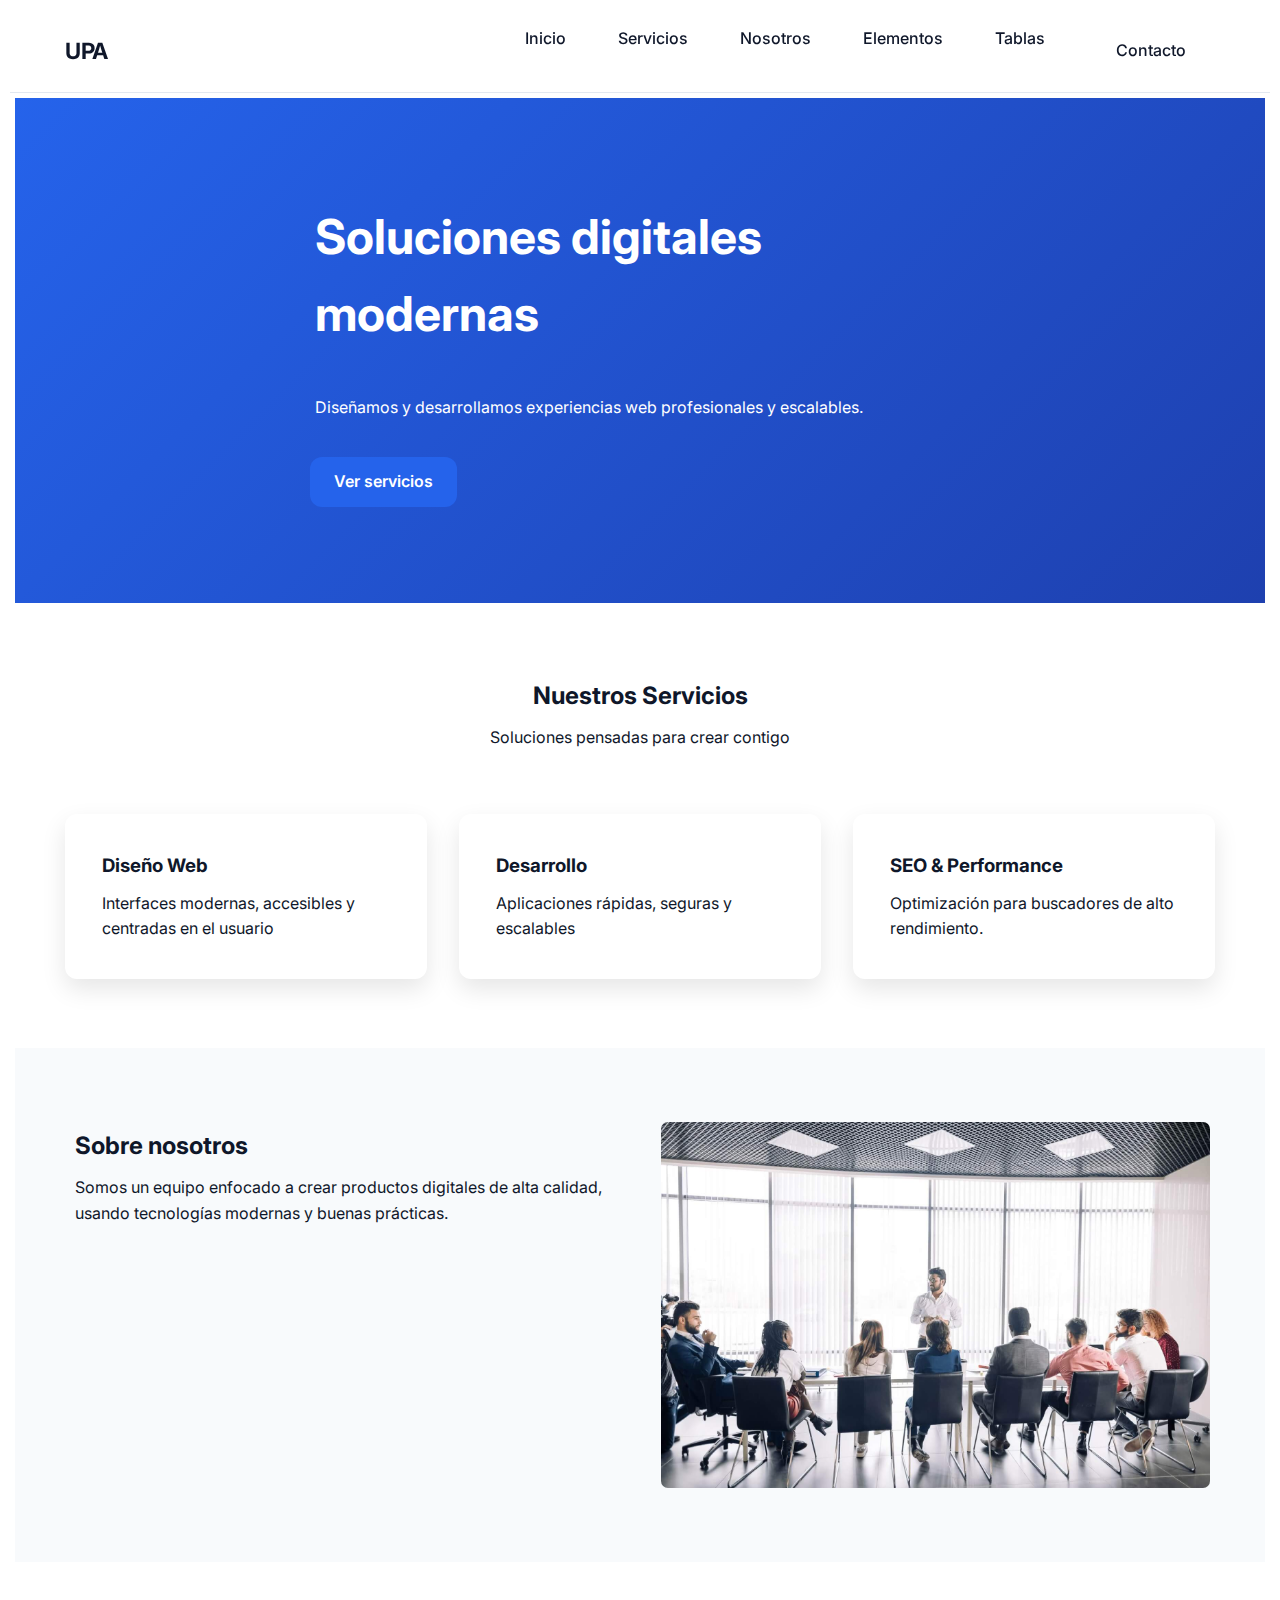
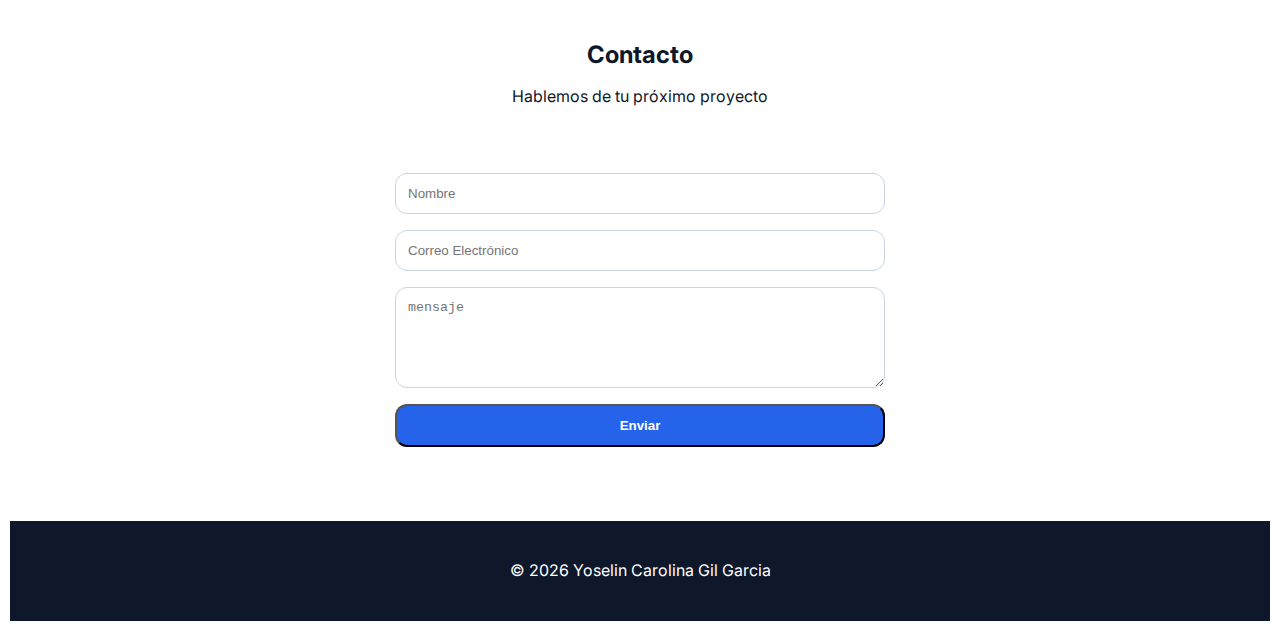
<file: DesarolloU2/index.html>
<!DOCTYPE html>
<html lang="en">
<head>
    <meta charset="UTF-8">
    <meta name="viewport" content="width=device-width, initial-scale=1.0">
    <meta name="description" content="Programación Web - UPA  ISC - ITI"/>
    <title>Desarrollo Web - UPA Yoselin Carolina Gil Garcia ITI </title>

    <link rel="preconnect" href="https://fonts.google.com/">
    <link rel="preconnect" href="https://fonts.gstatic.com/">
    <link href="https://fonts.googleapis.com/css2?family=Inter:wght@400;500;600;700&display=swap" rel="stylesheet">
    <link rel="stylesheet" href="css/main.css">
</head>

<body>
   
    <header class="header">
        <nav class="nav container">

            <a href="index.html" class="logo">UPA</a>
            <button class="nav-toggle" aria-label="Abrir menú">
              <span></span>
              <span></span>
              <span></span>
            </button>
           
            <ul class="nav-menu">

                <li><a href="index.html">Inicio</a></li>
                <li><a href="#servicios">Servicios</a></li>
                <li><a href="#nosotros">Nosotros</a></li>
                <li><a href="elementos.html">Elementos</a></li>
                <li><a href="tablas.html">Tablas</a></li>
                <li> <a href="#contacto" class="btn btn-contacto">Contacto</a></li>


            </ul>
        </nav>
    </header>
    <main>
        <section id="inicio" class="hero">
            <div class="container hero-content">
                <h1>Soluciones digitales modernas</h1>
                <p>
                    Diseñamos y desarrollamos experiencias web profesionales y escalables.
                </p>
                <a href="#servicios" class="btn btn-primary"> Ver servicios</a>
            </div>

        </section>

    <section id="servicios" class="section">
      <div class="container">
        <header class="section-header"> 
         <h2>Nuestros Servicios</h2>
         <p>Soluciones pensadas para crear contigo</p>

        </header>

    <div class="grid">
        <article class="card">
            <h3>Diseño Web</h3>
            <p>Interfaces modernas, accesibles y centradas en el usuario</p>
        </article>

         <article class="card">
            <h3>Desarrollo</h3>
            <p>Aplicaciones rápidas, seguras y escalables</p>
        </article>

         <article class="card">
            <h3>SEO & Performance</h3>
            <p>Optimización para buscadores de alto rendimiento.</p>
        </article>

    </div>
      </div>


    </section>
    <section id="nosotros" class="section section-alt">
        <div class="container">
         <div class="two-columns">
            <div>
                <h2>Sobre nosotros</h2>
                <p>
                    Somos un equipo enfocado a crear productos digitales de alta calidad,
                    usando tecnologías modernas y buenas prácticas.
                </p>
            </div>
               <img src="assets/imagen/about.jpg" alt="Equipo de trabajo -UPA ITI">
         </div>

        </div>

    </section>

    <section id="contacto" class="section">
        <div class="container">
            <header class="section-header"> 
            <h2>Contacto</h2>
            <p>Hablemos de tu próximo proyecto</p>
            </header>
            <form class="form">
                <input type="text" placeholder="Nombre" required>
                <input type="email"  placeholder="Correo Electrónico" required>
                <textarea placeholder="mensaje" rows="5" required></textarea>
                <button type="submit" class="btn btn-primary">Enviar</button>
            </form>
        </div>
    </section>
    </main>

<footer class="footer">
    <div class="container footer-content">
        <p>
            &copy; 2026 Yoselin Carolina Gil Garcia
        </p>
    </div>

</footer>
</body>
</html>
</file>
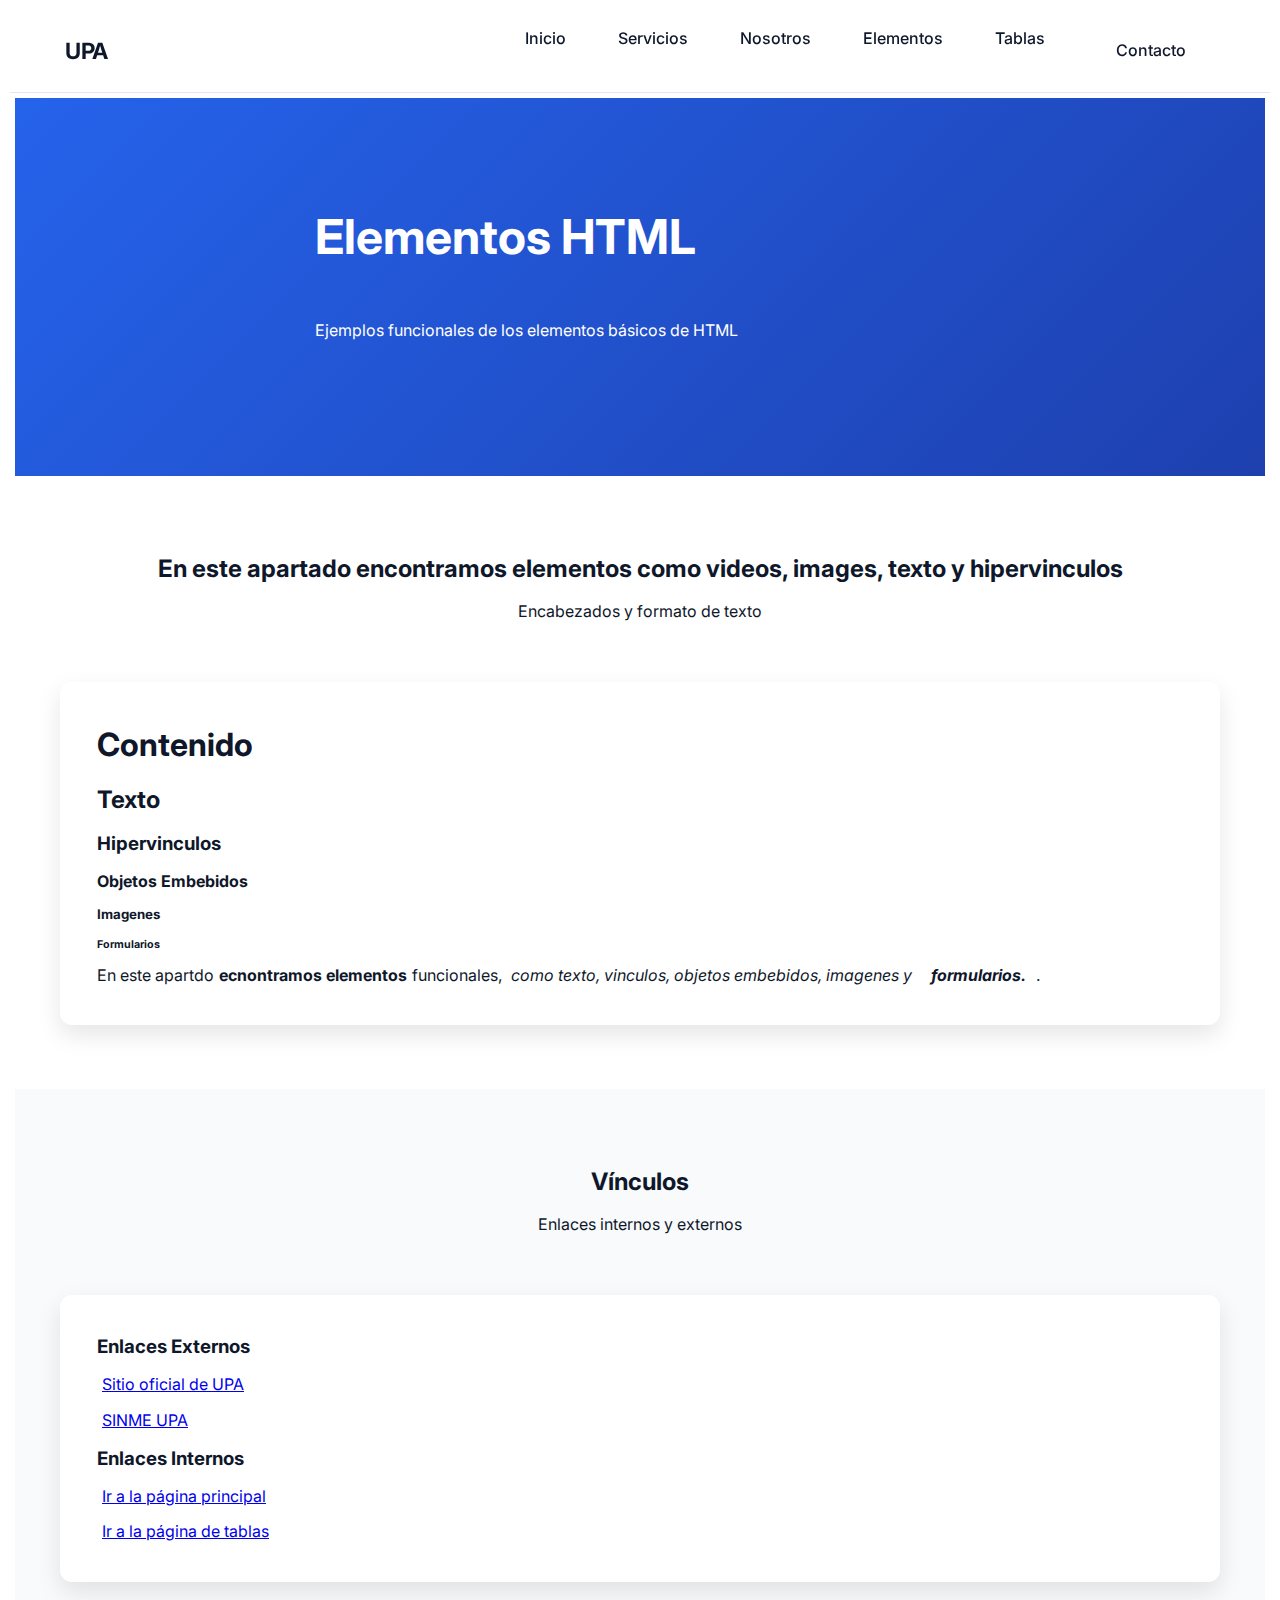
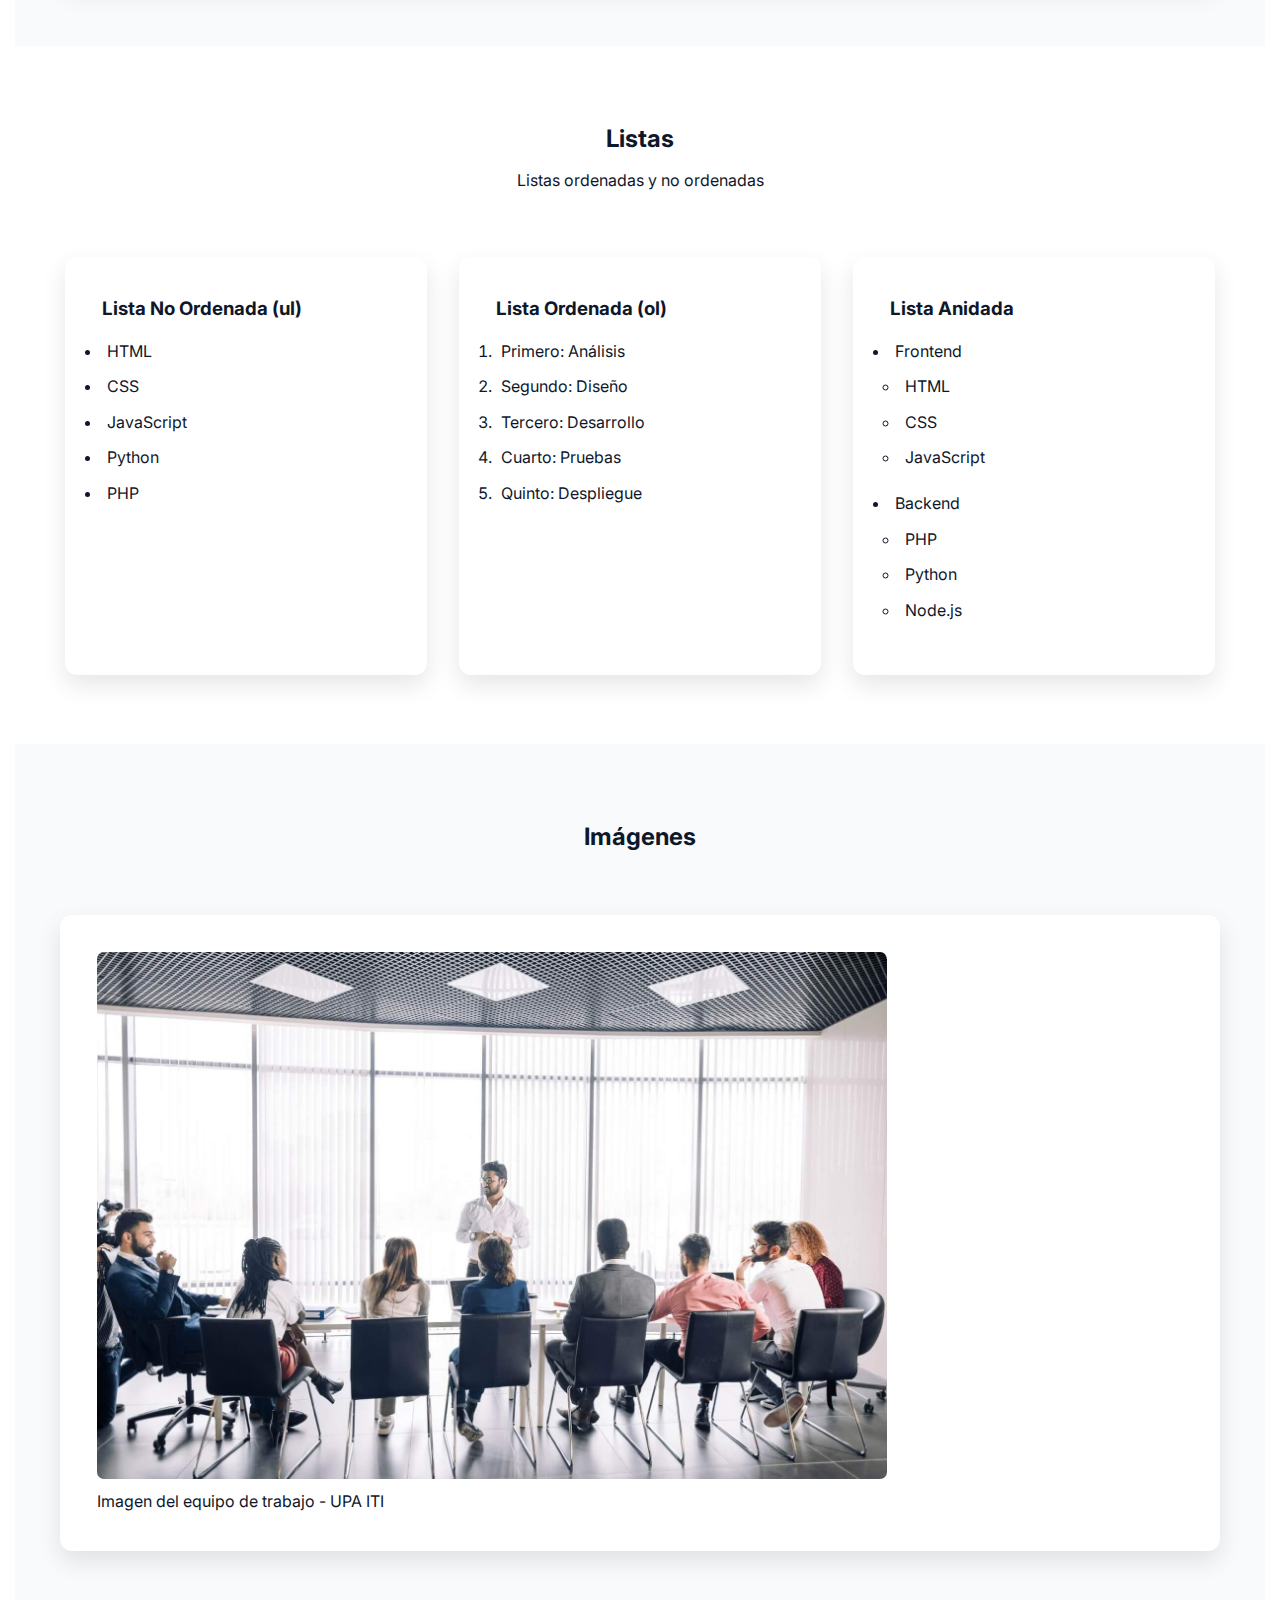
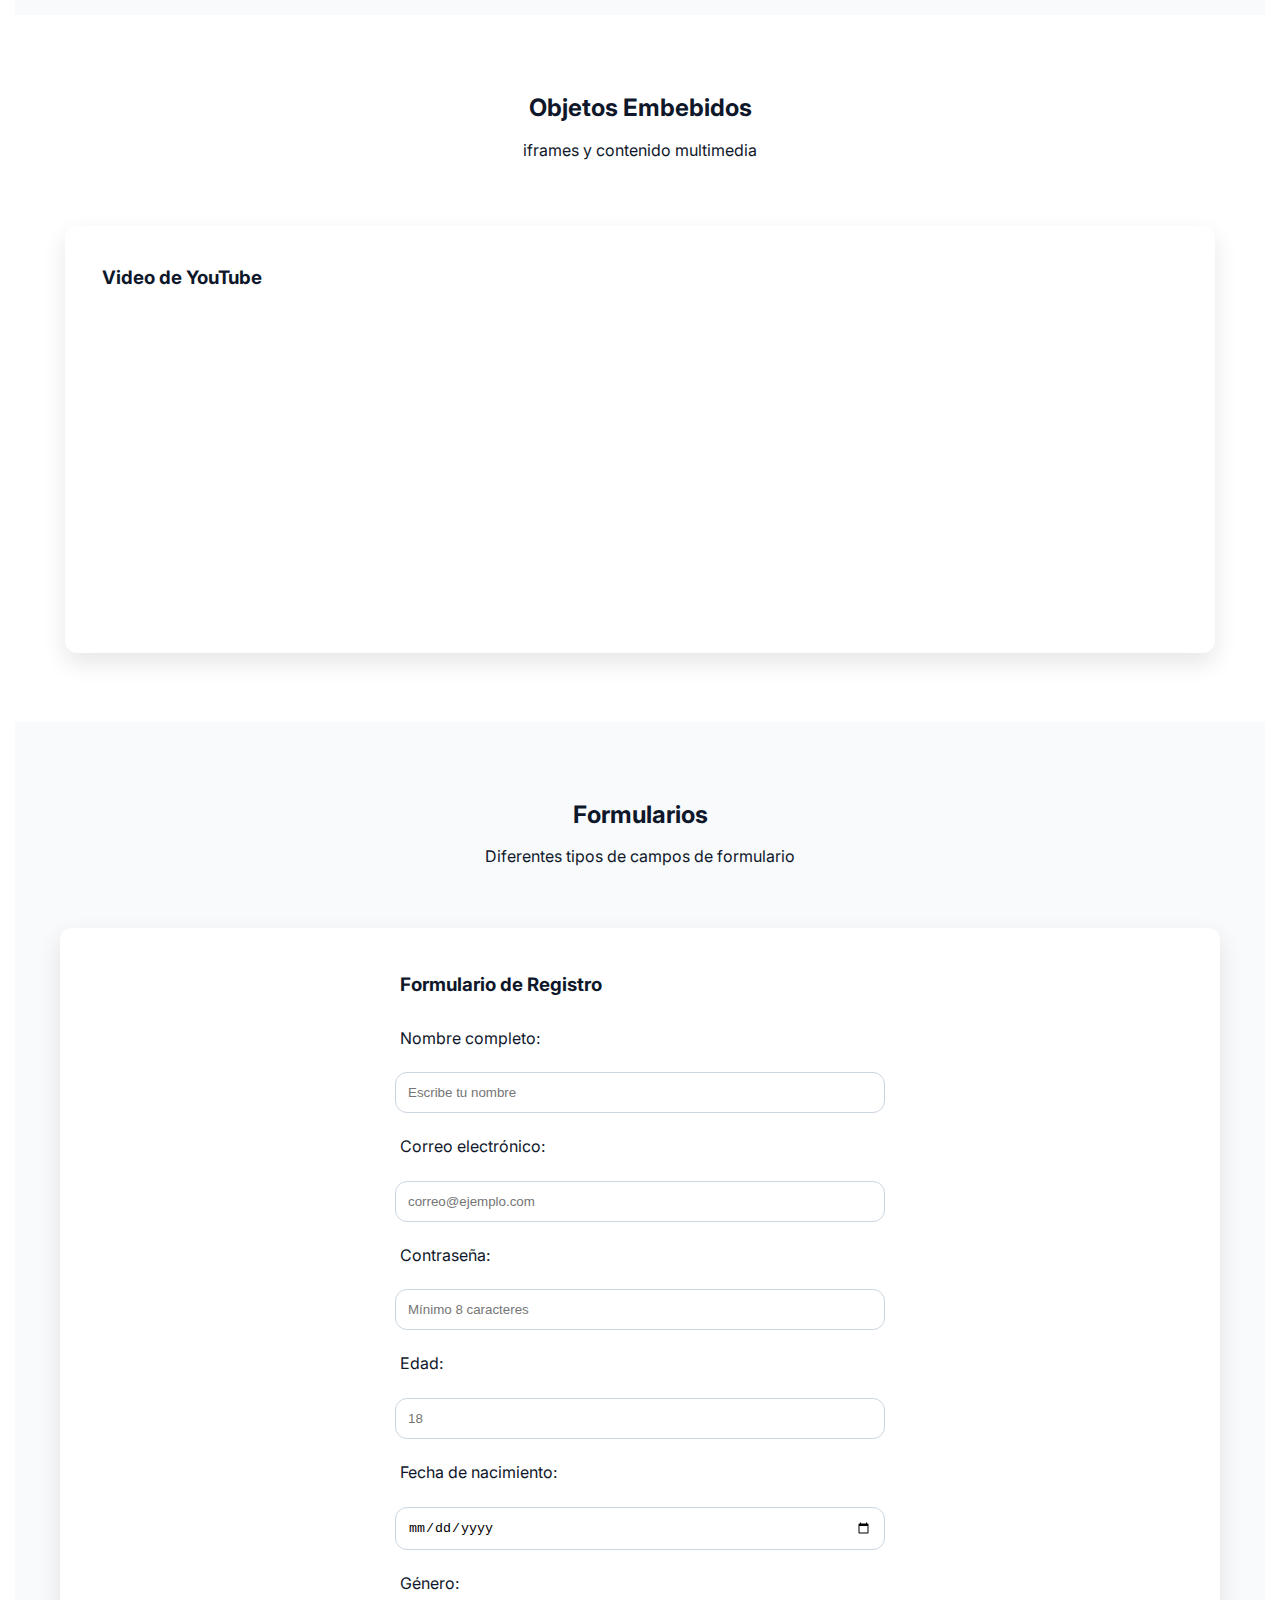
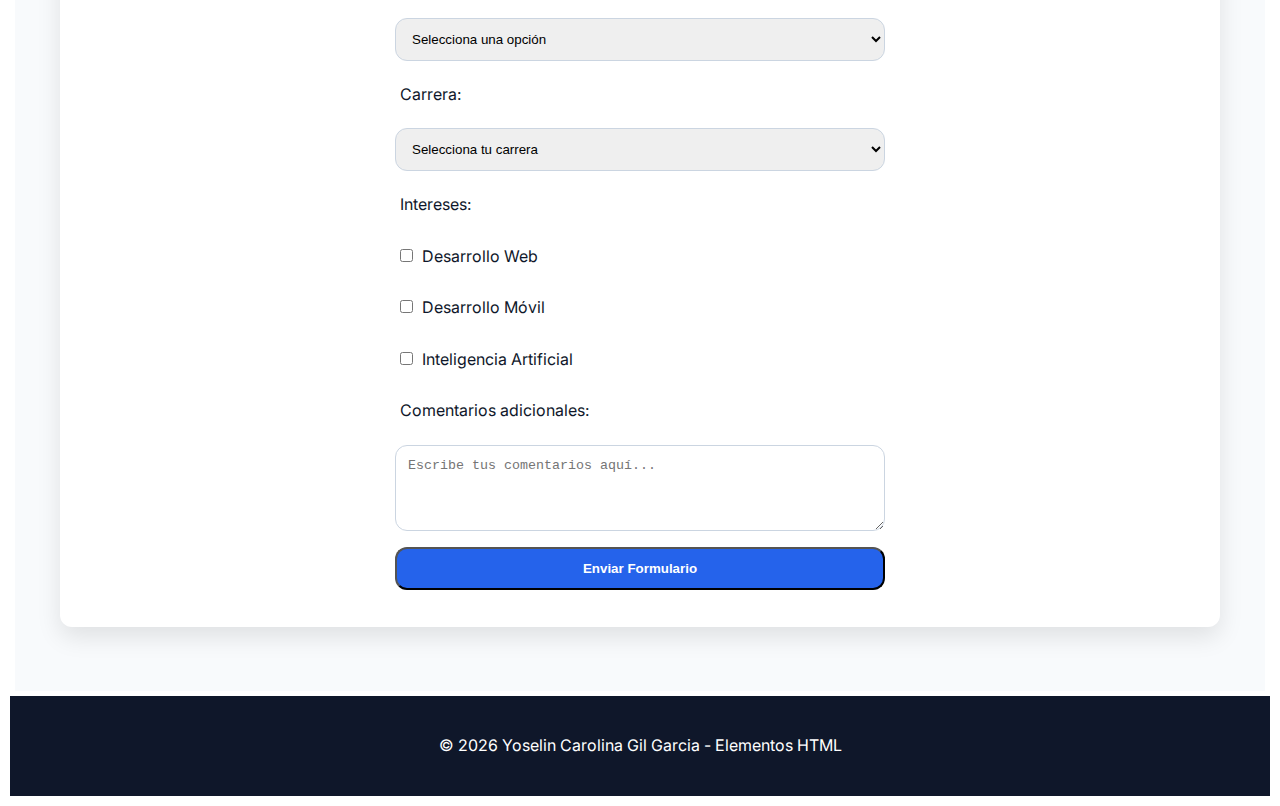
<file: DesarolloU2/elementos.html>
<!DOCTYPE html>
<html lang="en">
<head>
    <meta charset="UTF-8">
    <meta name="viewport" content="width=device-width, initial-scale=1.0">
    <meta name="description" content="Elementos HTML - UPA  ISC - ITI"/>
    <title>Elementos HTML - UPA Yoselin Carolina Gil Garcia ITI</title>

    <link rel="preconnect" href="https://fonts.google.com/">
    <link rel="preconnect" href="https://fonts.gstatic.com/">
    <link href="https://fonts.googleapis.com/css2?family=Inter:wght@400;500;600;700&display=swap" rel="stylesheet">
    <link rel="stylesheet" href="css/main.css">
</head>

<body>
   
    <header class="header">
        <nav class="nav container">

            <a href="index.html" class="logo">UPA</a>
            <button class="nav-toggle" aria-label="Abrir menú">
              <span></span>
              <span></span>
              <span></span>
            </button>
           
            <ul class="nav-menu">

                <li><a href="index.html">Inicio</a></li>
                <li><a href="index.html#servicios">Servicios</a></li>
                <li><a href="index.html#nosotros">Nosotros</a></li>
                <li><a href="elementos.html">Elementos</a></li>
                <li><a href="tablas.html">Tablas</a></li>
                <li>
                    <a href="index.html#contacto" class="btn btn-contacto">Contacto</a></li>

            </ul>
        </nav>
    </header>

    <main>
        <section class="hero">
            <div class="container hero-content">
                <h1>Elementos HTML</h1>
                <p>Ejemplos funcionales de los elementos básicos de HTML</p>
            </div>
        </section>

        <section class="section">
            <div class="container">
                <header class="section-header">
                    <h2>En este apartado encontramos elementos como videos, images, texto y hipervinculos</h2>
                    <p>Encabezados y formato de texto</p>
                </header>

                <div class="card">
                    <h1>Contenido</h1>
                    <h2>Texto</h2>
                    <h3>Hipervinculos</h3>
                    <h4>Objetos Embebidos</h4>
                    <h5>Imagenes</h5>
                    <h6>Formularios</h6>

                    <p>
                        En este apartdo<strong>ecnontramos elementos</strong>funcionales, 
                        <em>como texto, vinculos, objetos embebidos, imagenes y</em>
                        <strong><em>formularios.</em></strong>.
                    </p>
                </div>
            </div>
        </section>

      
        <section class="section section-alt">
            <div class="container">
                <header class="section-header">
                    <h2>Vínculos</h2>
                    <p>Enlaces internos y externos</p>
                </header>

                <div class="card">
                    <h3>Enlaces Externos</h3>
                    <p>
                        <a href="https://www.upatlacomulco.edu.mx" target="_blank">Sitio oficial de UPA</a>
                    </p>

                    <p>
                        <a href="https://sinme.upatlacomulco.edu.mx/" target="_blank">SINME UPA</a>
                    </p>

                    <h3>Enlaces Internos</h3>
                    <p>
                        <a href="index.html">Ir a la página principal</a>
                    </p>
                    <p>
                        <a href="tablas.html">Ir a la página de tablas</a>
                    </p>
                </div>
            </div>
        </section>

        
        <section class="section">
            <div class="container">
                <header class="section-header">
                    <h2>Listas</h2>
                    <p>Listas ordenadas y no ordenadas</p>
                </header>

                <div class="grid">
                    <div class="card">
                        <h3>Lista No Ordenada (ul)</h3>
                        <ul>
                            <li>HTML</li>
                            <li>CSS</li>
                            <li>JavaScript</li>
                            <li>Python</li>
                            <li>PHP</li>
                        </ul>
                    </div>

                    <div class="card">
                        <h3>Lista Ordenada (ol)</h3>
                        <ol>
                            <li>Primero: Análisis</li>
                            <li>Segundo: Diseño</li>
                            <li>Tercero: Desarrollo</li>
                            <li>Cuarto: Pruebas</li>
                            <li>Quinto: Despliegue</li>
                        </ol>
                    </div>

                    <div class="card">
                        <h3>Lista Anidada</h3>
                        <ul>
                            <li>Frontend
                                <ul>
                                    <li>HTML</li>
                                    <li>CSS</li>
                                    <li>JavaScript</li>
                                </ul>
                            </li>
                            <li>Backend
                                <ul>
                                    <li>PHP</li>
                                    <li>Python</li>
                                    <li>Node.js</li>
                                </ul>
                            </li>
                        </ul>
                    </div>
                </div>
            </div>
        </section>

        
        <section class="section section-alt">
            <div class="container">
                <header class="section-header">
                    <h2>Imágenes</h2>
                </header>

                <div class="card">
              
                    <img src="assets/imagen/about.jpg" 
                         alt="Descripción de la imagen - Equipo de trabajo UPA" 
                         title="Equipo de trabajo"
                         width="800">
                    <p>Imagen del equipo de trabajo - UPA ITI
                    </p>
                </div>
            </div>
        </section>

      
        <section class="section">
            <div class="container">
                <header class="section-header">
                    <h2>Objetos Embebidos</h2>
                    <p>iframes y contenido multimedia</p>
                </header>

                <div class="grid">
                    <div class="card">
                        <h3>Video de YouTube </h3>
                        <iframe width="560" height="315" src="https://www.youtube.com/embed/cmep2mdip3k?si=XYZDW-iW8JCTB8fH" 
                        title="Video deYouTube" frameborder="0"
                        allow="accelerometer; autoplay; clipboard-write; encrypted-media; gyroscope; picture-in-picture; web-share" 
                        referrerpolicy="strict-origin-when-cross-origin" allowfullscreen></iframe>
                    </div>
                </div>
            </div>
        </section>

        <section class="section section-alt">
            <div class="container">
                <header class="section-header">
                    <h2>Formularios</h2>
                    <p>Diferentes tipos de campos de formulario</p>
                </header>

                <div class="card">
                    <form class="form">
                        <h3>Formulario de Registro</h3>

                        <label for="nombre">Nombre completo:</label>
                        <input type="text" id="nombre" name="nombre" placeholder="Escribe tu nombre" required>

                        <label for="email">Correo electrónico:</label>
                        <input type="email" id="email" name="email" placeholder="correo@ejemplo.com" required>

                        <label for="password">Contraseña:</label>
                        <input type="password" id="password" name="password" placeholder="Mínimo 8 caracteres" required>

                        <label for="edad">Edad:</label>
                        <input type="number" id="edad" name="edad" min="18" max="100" placeholder="18">

                        <label for="fecha">Fecha de nacimiento:</label>
                        <input type="date" id="fecha" name="fecha">

                        <label for="genero">Género:</label>
                        <select id="genero" name="genero" required>
                            <option value="">Selecciona una opción</option>
                            <option value="masculino">Masculino</option>
                            <option value="femenino">Femenino</option>
                            <option value="otro">Otro</option>
                        </select>

                        <label for="carrera">Carrera:</label>
                        <select id="carrera" name="carrera">
                            <option value="">Selecciona tu carrera</option>
                            <option value="iti">Ingeniería en Tecnologías de la Información</option>
                            <option value="industrial">Ingeniería Industrial</option>
                            <option value="mecatronica">Ingeniería Mecatrónica</option>
                            <option value="software">Ingeniería en Software</option>
                        </select>

                        <label>Intereses:</label>
                        <div>
                            <input type="checkbox" id="web" name="interes" value="web">
                            <label for="web">Desarrollo Web</label>
                        </div>
                        <div>
                            <input type="checkbox" id="movil" name="interes" value="movil">
                            <label for="movil">Desarrollo Móvil</label>
                        </div>
                        <div>
                            <input type="checkbox" id="ia" name="interes" value="ia">
                            <label for="ia">Inteligencia Artificial</label>
                        </div>

                        <label for="comentarios">Comentarios adicionales:</label>
                        <textarea id="comentarios" name="comentarios" rows="4" placeholder="Escribe tus comentarios aquí..."></textarea>

                        <button type="submit" class="btn btn-primary">Enviar Formulario</button>
                        
                    </form>
                </div>
            </div>
        </section>

    </main>

    <footer class="footer">
        <div class="container footer-content">
            <p>
                &copy; 2026 Yoselin Carolina Gil Garcia - Elementos HTML
            </p>
        </div>
    </footer>

</body>
</html>
</file>
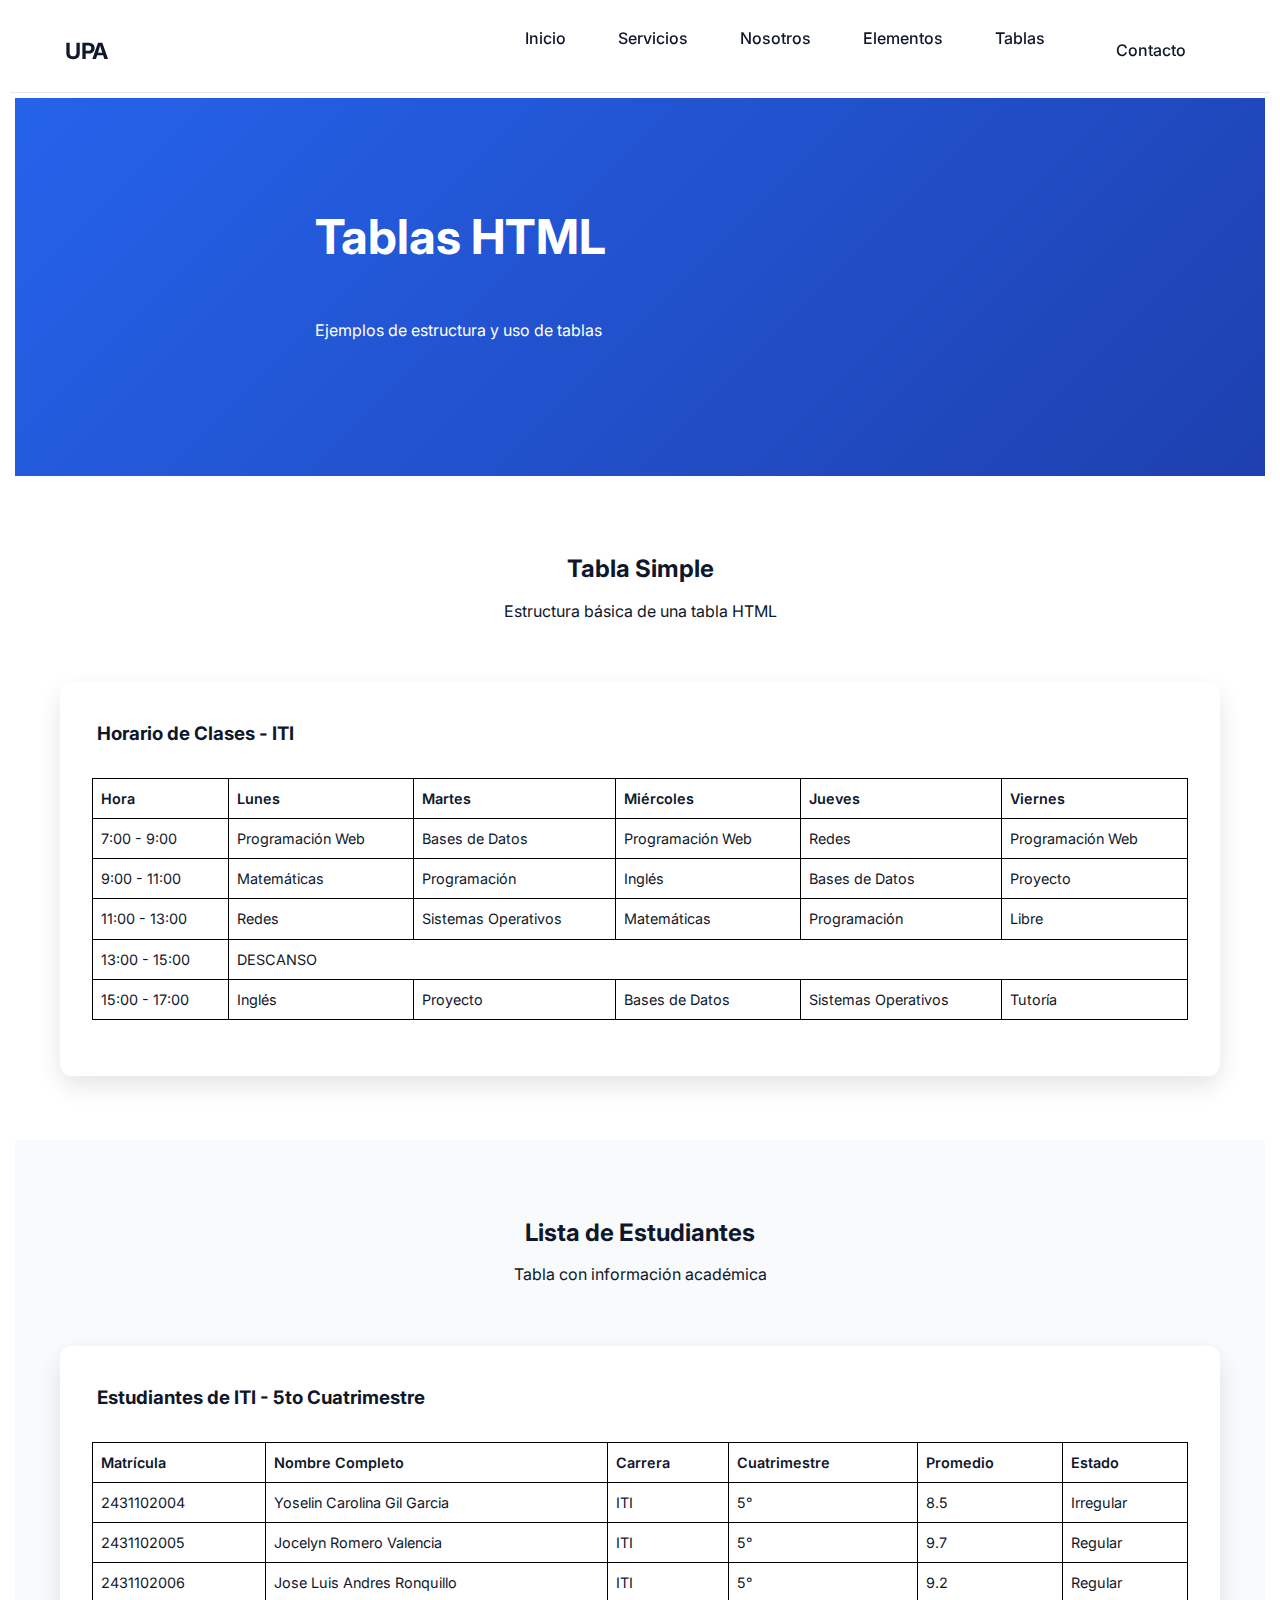
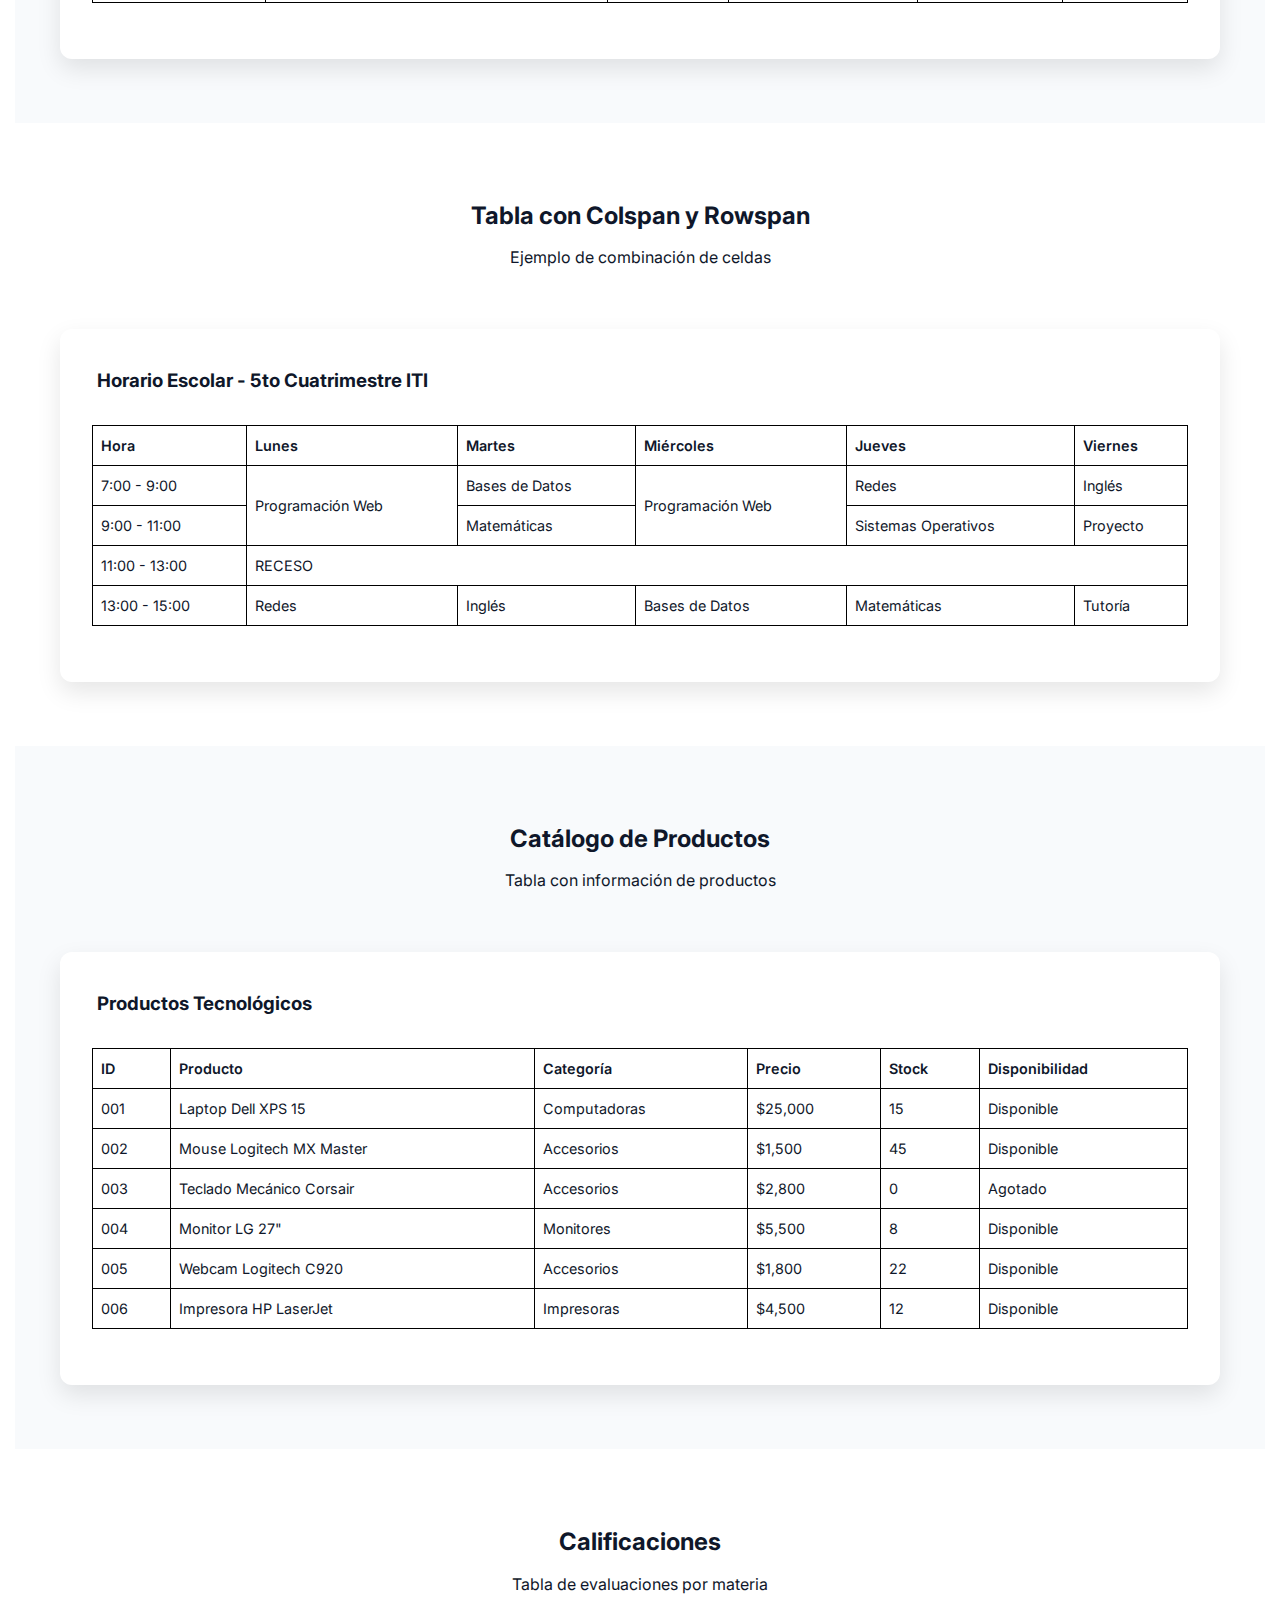
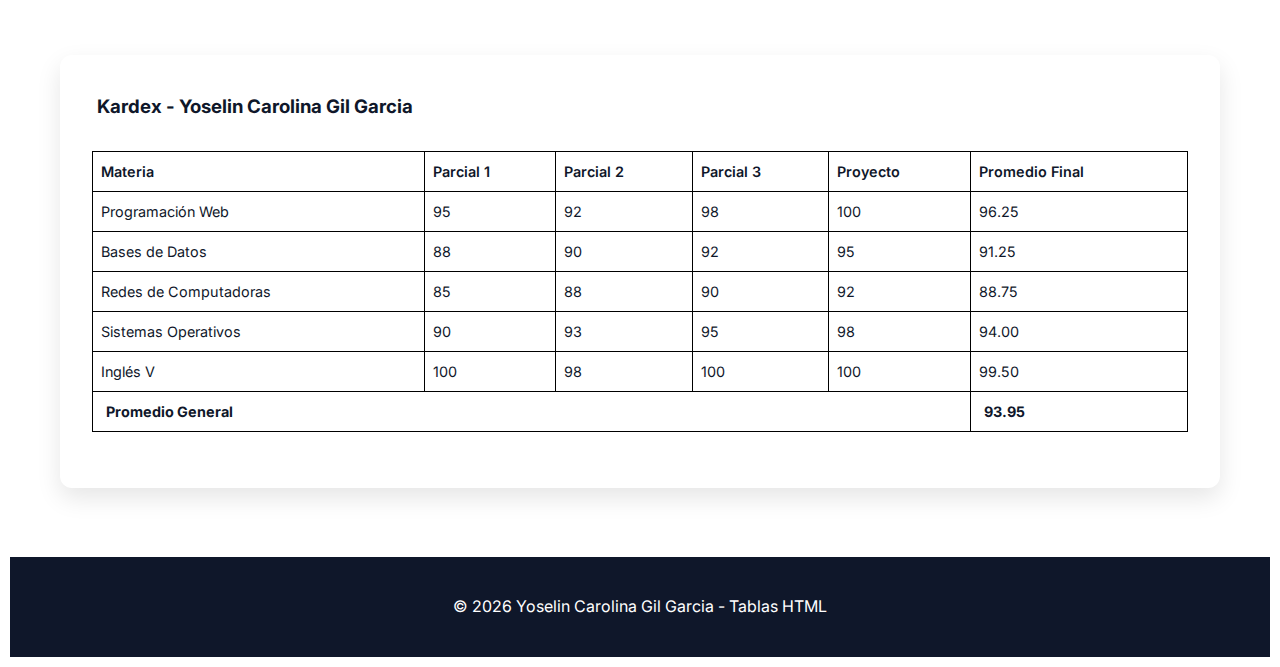
<file: DesarolloU2/tablas.html>
<!DOCTYPE html>
<html lang="en">
<head>
    <meta charset="UTF-8">
    <meta name="viewport" content="width=device-width, initial-scale=1.0">
    <meta name="description" content="Tablas HTML - UPA  ISC - ITI"/>
    <title>Tablas HTML - UPA Yoselin Carolina Gil Garcia ITI</title>

    <link rel="preconnect" href="https://fonts.google.com/">
    <link rel="preconnect" href="https://fonts.gstatic.com/">
    <link href="https://fonts.googleapis.com/css2?family=Inter:wght@400;500;600;700&display=swap" rel="stylesheet">
    <link rel="stylesheet" href="css/main.css">
</head>

<body>
   
    <header class="header">
        <nav class="nav container">

            <a href="index.html" class="logo">UPA</a>
            <button class="nav-toggle" aria-label="Abrir menú">
              <span></span>
              <span></span>
              <span></span>
            </button>
           
            <ul class="nav-menu">

                <li><a href="index.html">Inicio</a></li>
                <li><a href="index.html#servicios">Servicios</a></li>
                <li><a href="index.html#nosotros">Nosotros</a></li>
                <li><a href="elementos.html">Elementos</a></li>
                <li><a href="tablas.html">Tablas</a></li>
                <li>
                    <a href="index.html#contacto" class="btn btn-contacto">Contacto</a></li>

            </ul>
        </nav>
    </header>

    <main>
        <section class="hero">
            <div class="container hero-content">
                <h1>Tablas HTML</h1>
                <p>Ejemplos de estructura y uso de tablas</p>
            </div>
        </section>

   
        <section class="section">
            <div class="container">
                <header class="section-header">
                    <h2>Tabla Simple</h2>
                    <p>Estructura básica de una tabla HTML</p>
                </header>

                <div class="card">
                    <h3>Horario de Clases - ITI</h3>
                    <table class="tabla">
                        <thead>
                            <tr>
                                <th>Hora</th>
                                <th>Lunes</th>
                                <th>Martes</th>
                                <th>Miércoles</th>
                                <th>Jueves</th>
                                <th>Viernes</th>
                            </tr>
                        </thead>
                        <tbody>
                            <tr>
                                <td>7:00 - 9:00</td>
                                <td>Programación Web</td>
                                <td>Bases de Datos</td>
                                <td>Programación Web</td>
                                <td>Redes</td>
                                <td>Programación Web</td>
                            </tr>
                            <tr>
                                <td>9:00 - 11:00</td>
                                <td>Matemáticas</td>
                                <td>Programación</td>
                                <td>Inglés</td>
                                <td>Bases de Datos</td>
                                <td>Proyecto</td>
                            </tr>
                            <tr>
                                <td>11:00 - 13:00</td>
                                <td>Redes</td>
                                <td>Sistemas Operativos</td>
                                <td>Matemáticas</td>
                                <td>Programación</td>
                                <td>Libre</td>
                            </tr>
                            <tr>
                                <td>13:00 - 15:00</td>
                                <td colspan="5">DESCANSO</td>
                            </tr>
                            <tr>
                                <td>15:00 - 17:00</td>
                                <td>Inglés</td>
                                <td>Proyecto</td>
                                <td>Bases de Datos</td>
                                <td>Sistemas Operativos</td>
                                <td>Tutoría</td>
                            </tr>
                        </tbody>
                    </table>
                </div>
            </div>
        </section>

        
        <section class="section section-alt">
            <div class="container">
                <header class="section-header">
                    <h2>Lista de Estudiantes</h2>
                    <p>Tabla con información académica</p>
                </header>

                <div class="card">
                    <h3>Estudiantes de ITI - 5to Cuatrimestre</h3>
                    <table class="tabla">
                        <thead>
                            <tr>
                                <th>Matrícula</th>
                                <th>Nombre Completo</th>
                                <th>Carrera</th>
                                <th>Cuatrimestre</th>
                                <th>Promedio</th>
                                <th>Estado</th>
                            </tr>
                        </thead>
                        <tbody>
                            <tr>
                                <td>2431102004</td>
                                <td>Yoselin Carolina Gil Garcia</td>
                                <td>ITI</td>
                                <td>5°</td>
                                <td>8.5</td>
                                <td>Irregular</td>
                            </tr>
                            <tr>
                                <td>2431102005</td>
                                <td>Jocelyn Romero Valencia</td>
                                <td>ITI</td>
                                <td>5°</td>
                                <td>9.7</td>
                                <td>Regular</td>
                            </tr>
                            <tr>
                                <td>2431102006</td>
                                <td>Jose Luis Andres Ronquillo</td>
                                <td>ITI</td>
                                <td>5°</td>
                                <td>9.2</td>
                                <td>Regular</td>
                            </tr>
                        </tbody>
                    </table>
                </div>
            </div>
        </section>

        <section class="section">
            <div class="container">
                <header class="section-header">
                    <h2>Tabla con Colspan y Rowspan</h2>
                    <p>Ejemplo de combinación de celdas</p>
                </header>

                <div class="card">
                    <h3>Horario Escolar - 5to Cuatrimestre ITI</h3>
                    <table class="tabla">
                        <thead>
                            <tr>
                                <th>Hora</th>
                                <th>Lunes</th>
                                <th>Martes</th>
                                <th>Miércoles</th>
                                <th>Jueves</th>
                                <th>Viernes</th>
                            </tr>
                        </thead>
                        <tbody>
                            <tr>
                                <td>7:00 - 9:00</td>
                                <td rowspan="2">Programación Web</td>
                                <td>Bases de Datos</td>
                                <td rowspan="2">Programación Web</td>
                                <td>Redes</td>
                                <td>Inglés</td>
                            </tr>
                            <tr>
                                <td>9:00 - 11:00</td>
                                <td>Matemáticas</td>
                                <td>Sistemas Operativos</td>
                                <td>Proyecto</td>
                            </tr>
                            <tr>
                                <td>11:00 - 13:00</td>
                                <td colspan="5">RECESO</td>
                            </tr>
                            <tr>
                                <td>13:00 - 15:00</td>
                                <td>Redes</td>
                                <td>Inglés</td>
                                <td>Bases de Datos</td>
                                <td>Matemáticas</td>
                                <td>Tutoría</td>
                            </tr>
                        </tbody>
                    </table>
                </div>
            </div>
        </section>

       
        <section class="section section-alt">
            <div class="container">
                <header class="section-header">
                    <h2>Catálogo de Productos</h2>
                    <p>Tabla con información de productos</p>
                </header>

                <div class="card">
                    <h3>Productos Tecnológicos</h3>
                    <table class="tabla">
                        <thead>
                            <tr>
                                <th>ID</th>
                                <th>Producto</th>
                                <th>Categoría</th>
                                <th>Precio</th>
                                <th>Stock</th>
                                <th>Disponibilidad</th>
                            </tr>
                        </thead>
                        <tbody>
                            <tr>
                                <td>001</td>
                                <td>Laptop Dell XPS 15</td>
                                <td>Computadoras</td>
                                <td>$25,000</td>
                                <td>15</td>
                                <td>Disponible</td>
                            </tr>
                            <tr>
                                <td>002</td>
                                <td>Mouse Logitech MX Master</td>
                                <td>Accesorios</td>
                                <td>$1,500</td>
                                <td>45</td>
                                <td>Disponible</td>
                            </tr>
                            <tr>
                                <td>003</td>
                                <td>Teclado Mecánico Corsair</td>
                                <td>Accesorios</td>
                                <td>$2,800</td>
                                <td>0</td>
                                <td>Agotado</td>
                            </tr>
                            <tr>
                                <td>004</td>
                                <td>Monitor LG 27"</td>
                                <td>Monitores</td>
                                <td>$5,500</td>
                                <td>8</td>
                                <td>Disponible</td>
                            </tr>
                            <tr>
                                <td>005</td>
                                <td>Webcam Logitech C920</td>
                                <td>Accesorios</td>
                                <td>$1,800</td>
                                <td>22</td>
                                <td>Disponible</td>
                            </tr>
                            <tr>
                                <td>006</td>
                                <td>Impresora HP LaserJet</td>
                                <td>Impresoras</td>
                                <td>$4,500</td>
                                <td>12</td>
                                <td>Disponible</td>
                            </tr>
                        </tbody>
                    </table>
                </div>
            </div>
        </section>

        <section class="section">
            <div class="container">
                <header class="section-header">
                    <h2>Calificaciones</h2>
                    <p>Tabla de evaluaciones por materia</p>
                </header>

                <div class="card">
                    <h3>Kardex - Yoselin Carolina Gil Garcia</h3>
                    <table class="tabla">
                        <thead>
                            <tr>
                                <th>Materia</th>
                                <th>Parcial 1</th>
                                <th>Parcial 2</th>
                                <th>Parcial 3</th>
                                <th>Proyecto</th>
                                <th>Promedio Final</th>
                            </tr>
                        </thead>
                        <tbody>
                            <tr>
                                <td>Programación Web</td>
                                <td>95</td>
                                <td>92</td>
                                <td>98</td>
                                <td>100</td>
                                <td>96.25</td>
                            </tr>
                            <tr>
                                <td>Bases de Datos</td>
                                <td>88</td>
                                <td>90</td>
                                <td>92</td>
                                <td>95</td>
                                <td>91.25</td>
                            </tr>
                            <tr>
                                <td>Redes de Computadoras</td>
                                <td>85</td>
                                <td>88</td>
                                <td>90</td>
                                <td>92</td>
                                <td>88.75</td>
                            </tr>
                            <tr>
                                <td>Sistemas Operativos</td>
                                <td>90</td>
                                <td>93</td>
                                <td>95</td>
                                <td>98</td>
                                <td>94.00</td>
                            </tr>
                            <tr>
                                <td>Inglés V</td>
                                <td>100</td>
                                <td>98</td>
                                <td>100</td>
                                <td>100</td>
                                <td>99.50</td>
                            </tr>
                            <tr>
                                <td colspan="5"><strong>Promedio General</strong></td>
                                <td><strong>93.95</strong></td>
                            </tr>
                        </tbody>
                    </table>
                </div>
            </div>
        </section>

    </main>

    <footer class="footer">
        <div class="container footer-content">
            <p>
                &copy; 2026 Yoselin Carolina Gil Garcia - Tablas HTML
            </p>
        </div>
    </footer>

</body>
</html>
</file>
<file: DesarolloU2/css/main.css>
*,
*::before,
*::after {
    padding: 0;
    margin: 0;
    box-sizing: border-box;
}

:root {
    --color-primary: #2563eb;
    --color-dark: #0f172a;
    --color-light: #f8fafc;
    --color-gray: #64748b;
    
    --max-width: 1200px;
    --radius: 0.75rem;
}

* {
    padding: 5px;
    box-sizing: border-box;
    margin: 0px;
}

body {
    font-family: 'Inter', sans-serif;
    color: var(--color-dark);
    line-height: 1.6;
    background-color: white;
}

img {
    max-width: 100%;
    display: block;
    border-radius: var(--radius);
}

.container {
    max-width: var(--max-width);
    margin: 0 auto;
    padding: 0 1.25rem;
}

.section {
    padding: 4rem 0;
}

.section-alt {
    background-color: var(--color-light);
}

.section-header {
    text-align: center;
    margin-bottom: 3rem;
}

.btn {
    display: inline-block;
    padding: 0.75rem 1.5rem;
    border-radius: var(--radius);
    text-decoration: none;
    font-weight: 600;
    transition: background 0.3s;
}

.btn-primary {
    background-color: var(--color-primary);
    color: #ffffff;
}

.btn-primary:hover {
    background-color: #1d4ed8;
}

.header {
    position: sticky;
    top: 0;
    z-index: 100;
    background: rgba(255, 255, 255, 0.85);
    backdrop-filter: blur(10px);
    border-bottom: 1px solid #e2e8f0;
}

.nav {
    display: flex;
    justify-content: space-between;
    align-items: center;
    height: 4.5rem;
}

.logo {
    font-size: 1.4rem;
    font-weight: 700;
    color: var(--color-dark);
    letter-spacing: -0.5px;
    text-decoration: none;
}

.nav-toggle {
    display: none;
}

.nav-menu {
    display: flex;
    list-style: none;
    gap: 2rem;
}

.nav-menu a {
    position: relative;
    text-decoration: none;
    font-weight: 500;
    color: var(--color-dark);
    transition: color 0.3s ease;
}

.nav-menu a::after {
    content: '';
    position: absolute;
    bottom: -6px;
    left: 0;
    width: 0;
    height: 2px;
    background-color: var(--color-primary);
    transition: width 0.3s ease;
}

.nav-menu a:hover::after {
    width: 100%;
}

.hero {
    background: linear-gradient(135deg, #2563eb, #1e40af);
    color: #fff;
    padding: 6rem 0;
}

.hero-content {
    max-width: 700px;
}

.hero h1 {
    font-size: clamp(2rem, 5vw, 3rem);
    margin-bottom: 2rem;
}

.hero p {
    margin-bottom: 2rem;
}

.grid {
    display: grid;
    gap: 2rem;
    grid-template-columns: repeat(auto-fit, minmax(250px, 1fr));
}

.card {
    background: #fff;
    padding: 2rem;
    border-radius: var(--radius);
    box-shadow: 0 10px 25px rgba(0, 0, 0, 0.1);
}

.two-columns {
    display: grid;
    gap: 2rem;
    grid-template-columns: repeat(auto-fit, minmax(300px, 1fr));
}

.form {
    max-width: 500px;
    margin: 0 auto;
    display: grid;
    gap: 1rem;
}

.form input, 
.form textarea,
.form select {
    padding: 0.75rem;
    border-radius: var(--radius);
    border: 1px solid #cbd5e1;
}

.footer {
    background: var(--color-dark);
    color: #ffffff;
    padding: 2rem 0;
    text-align: center;
}

.footer-content p {
    margin: 0;
}

*,
*::before,
*::after {
    padding: 0;
    margin: 0;
    box-sizing: border-box;
}

:root {
    --color-primary: #2563eb;
    --color-dark: #0f172a;
    --color-light: #f8fafc;
    --color-gray: #64748b;
    
    --max-width: 1200px;
    --radius: 0.75rem;
}

* {
    padding: 5px;
    box-sizing: border-box;
    margin: 0px;
}

body {
    font-family: 'Inter', sans-serif;
    color: var(--color-dark);
    line-height: 1.6;
    background-color: white;
}

img {
    max-width: 100%;
    display: block;
    border-radius: var(--radius);
}

.container {
    max-width: var(--max-width);
    margin: 0 auto;
    padding: 0 1.25rem;
}

.section {
    padding: 4rem 0;
}

.section-alt {
    background-color: var(--color-light);
}

.section-header {
    text-align: center;
    margin-bottom: 3rem;
}

.btn {
    display: inline-block;
    padding: 0.75rem 1.5rem;
    border-radius: var(--radius);
    text-decoration: none;
    font-weight: 600;
    transition: background 0.3s;
}

.btn-primary {
    background-color: var(--color-primary);
    color: #ffffff;
}

.btn-primary:hover {
    background-color: #1d4ed8;
}

.header {
    position: sticky;
    top: 0;
    z-index: 100;
    background: rgba(255, 255, 255, 0.85);
    backdrop-filter: blur(10px);
    border-bottom: 1px solid #e2e8f0;
}

.nav {
    display: flex;
    justify-content: space-between;
    align-items: center;
    height: 4.5rem;
}

.logo {
    font-size: 1.4rem;
    font-weight: 700;
    color: var(--color-dark);
    letter-spacing: -0.5px;
    text-decoration: none;
}

.nav-toggle {
    display: none;
}

.nav-menu {
    display: flex;
    list-style: none;
    gap: 2rem;
}

.nav-menu a {
    position: relative;
    text-decoration: none;
    font-weight: 500;
    color: var(--color-dark);
    transition: color 0.3s ease;
}

.nav-menu a::after {
    content: '';
    position: absolute;
    bottom: -6px;
    left: 0;
    width: 0;
    height: 2px;
    background-color: var(--color-primary);
    transition: width 0.3s ease;
}

.nav-menu a:hover::after {
    width: 100%;
}

.hero {
    background: linear-gradient(135deg, #2563eb, #1e40af);
    color: #fff;
    padding: 6rem 0;
}

.hero-content {
    max-width: 700px;
}

.hero h1 {
    font-size: clamp(2rem, 5vw, 3rem);
    margin-bottom: 2rem;
}

.hero p {
    margin-bottom: 2rem;
}

.grid {
    display: grid;
    gap: 2rem;
    grid-template-columns: repeat(auto-fit, minmax(250px, 1fr));
}

.card {
    background: #fff;
    padding: 2rem;
    border-radius: var(--radius);
    box-shadow: 0 10px 25px rgba(0, 0, 0, 0.1);
}

.two-columns {
    display: grid;
    gap: 2rem;
    grid-template-columns: repeat(auto-fit, minmax(300px, 1fr));
}

.form {
    max-width: 500px;
    margin: 0 auto;
    display: grid;
    gap: 1rem;
}

.form input, 
.form textarea,
.form select {
    padding: 0.75rem;
    border-radius: var(--radius);
    border: 1px solid #cbd5e1;
}

.footer {
    background: var(--color-dark);
    color: #ffffff;
    padding: 2rem 0;
    text-align: center;
}

.footer-content p {
    margin: 0;
}

*,
*::before,
*::after {
    padding: 0;
    margin: 0;
    box-sizing: border-box;
}

:root {
    --color-primary: #2563eb;
    --color-dark: #0f172a;
    --color-light: #f8fafc;
    --color-gray: #64748b;
    
    --max-width: 1200px;
    --radius: 0.75rem;
}

* {
    padding: 5px;
    box-sizing: border-box;
    margin: 0px;
}

body {
    font-family: 'Inter', sans-serif;
    color: var(--color-dark);
    line-height: 1.6;
    background-color: white;
}

img {
    max-width: 100%;
    display: block;
    border-radius: var(--radius);
}

.container {
    max-width: var(--max-width);
    margin: 0 auto;
    padding: 0 1.25rem;
}

.section {
    padding: 4rem 0;
}

.section-alt {
    background-color: var(--color-light);
}

.section-header {
    text-align: center;
    margin-bottom: 3rem;
}

.btn {
    display: inline-block;
    padding: 0.75rem 1.5rem;
    border-radius: var(--radius);
    text-decoration: none;
    font-weight: 600;
    transition: background 0.3s;
}

.btn-primary {
    background-color: var(--color-primary);
    color: #ffffff;
}

.btn-primary:hover {
    background-color: #1d4ed8;
}

.header {
    position: sticky;
    top: 0;
    z-index: 100;
    background: rgba(255, 255, 255, 0.85);
    backdrop-filter: blur(10px);
    border-bottom: 1px solid #e2e8f0;
}

.nav {
    display: flex;
    justify-content: space-between;
    align-items: center;
    height: 4.5rem;
}

.logo {
    font-size: 1.4rem;
    font-weight: 700;
    color: var(--color-dark);
    letter-spacing: -0.5px;
    text-decoration: none;
}

.nav-toggle {
    display: none;
}

.nav-menu {
    display: flex;
    list-style: none;
    gap: 2rem;
}

.nav-menu a {
    position: relative;
    text-decoration: none;
    font-weight: 500;
    color: var(--color-dark);
    transition: color 0.3s ease;
}

.nav-menu a::after {
    content: '';
    position: absolute;
    bottom: -6px;
    left: 0;
    width: 0;
    height: 2px;
    background-color: var(--color-primary);
    transition: width 0.3s ease;
}

.nav-menu a:hover::after {
    width: 100%;
}

.hero {
    background: linear-gradient(135deg, #2563eb, #1e40af);
    color: #fff;
    padding: 6rem 0;
}

.hero-content {
    max-width: 700px;
}

.hero h1 {
    font-size: clamp(2rem, 5vw, 3rem);
    margin-bottom: 2rem;
}

.hero p {
    margin-bottom: 2rem;
}

.grid {
    display: grid;
    gap: 2rem;
    grid-template-columns: repeat(auto-fit, minmax(250px, 1fr));
}

.card {
    background: #fff;
    padding: 2rem;
    border-radius: var(--radius);
    box-shadow: 0 10px 25px rgba(0, 0, 0, 0.1);
}

.two-columns {
    display: grid;
    gap: 2rem;
    grid-template-columns: repeat(auto-fit, minmax(300px, 1fr));
}

.form {
    max-width: 500px;
    margin: 0 auto;
    display: grid;
    gap: 1rem;
}

.form input, 
.form textarea,
.form select {
    padding: 0.75rem;
    border-radius: var(--radius);
    border: 1px solid #cbd5e1;
}

.footer {
    background: var(--color-dark);
    color: #ffffff;
    padding: 2rem 0;
    text-align: center;
}

.footer-content p {
    margin: 0;
}

.tabla {
    width: 100%;
    border-collapse: collapse;
    margin: 1.5rem 0;
    font-size: 0.9rem;
    border: 1px solid #000;
}

.tabla th,
.tabla td {
    padding: 0.5rem;
    border: 1px solid #000;
    text-align: left;
}

.tabla th {
    font-weight: 600;
}


@media (max-width: 768px) {
    .tabla {
        font-size: 0.8rem;
    }
    
    .tabla th,
    .tabla td {
        padding: 0.4rem;
    }
}
</file>
